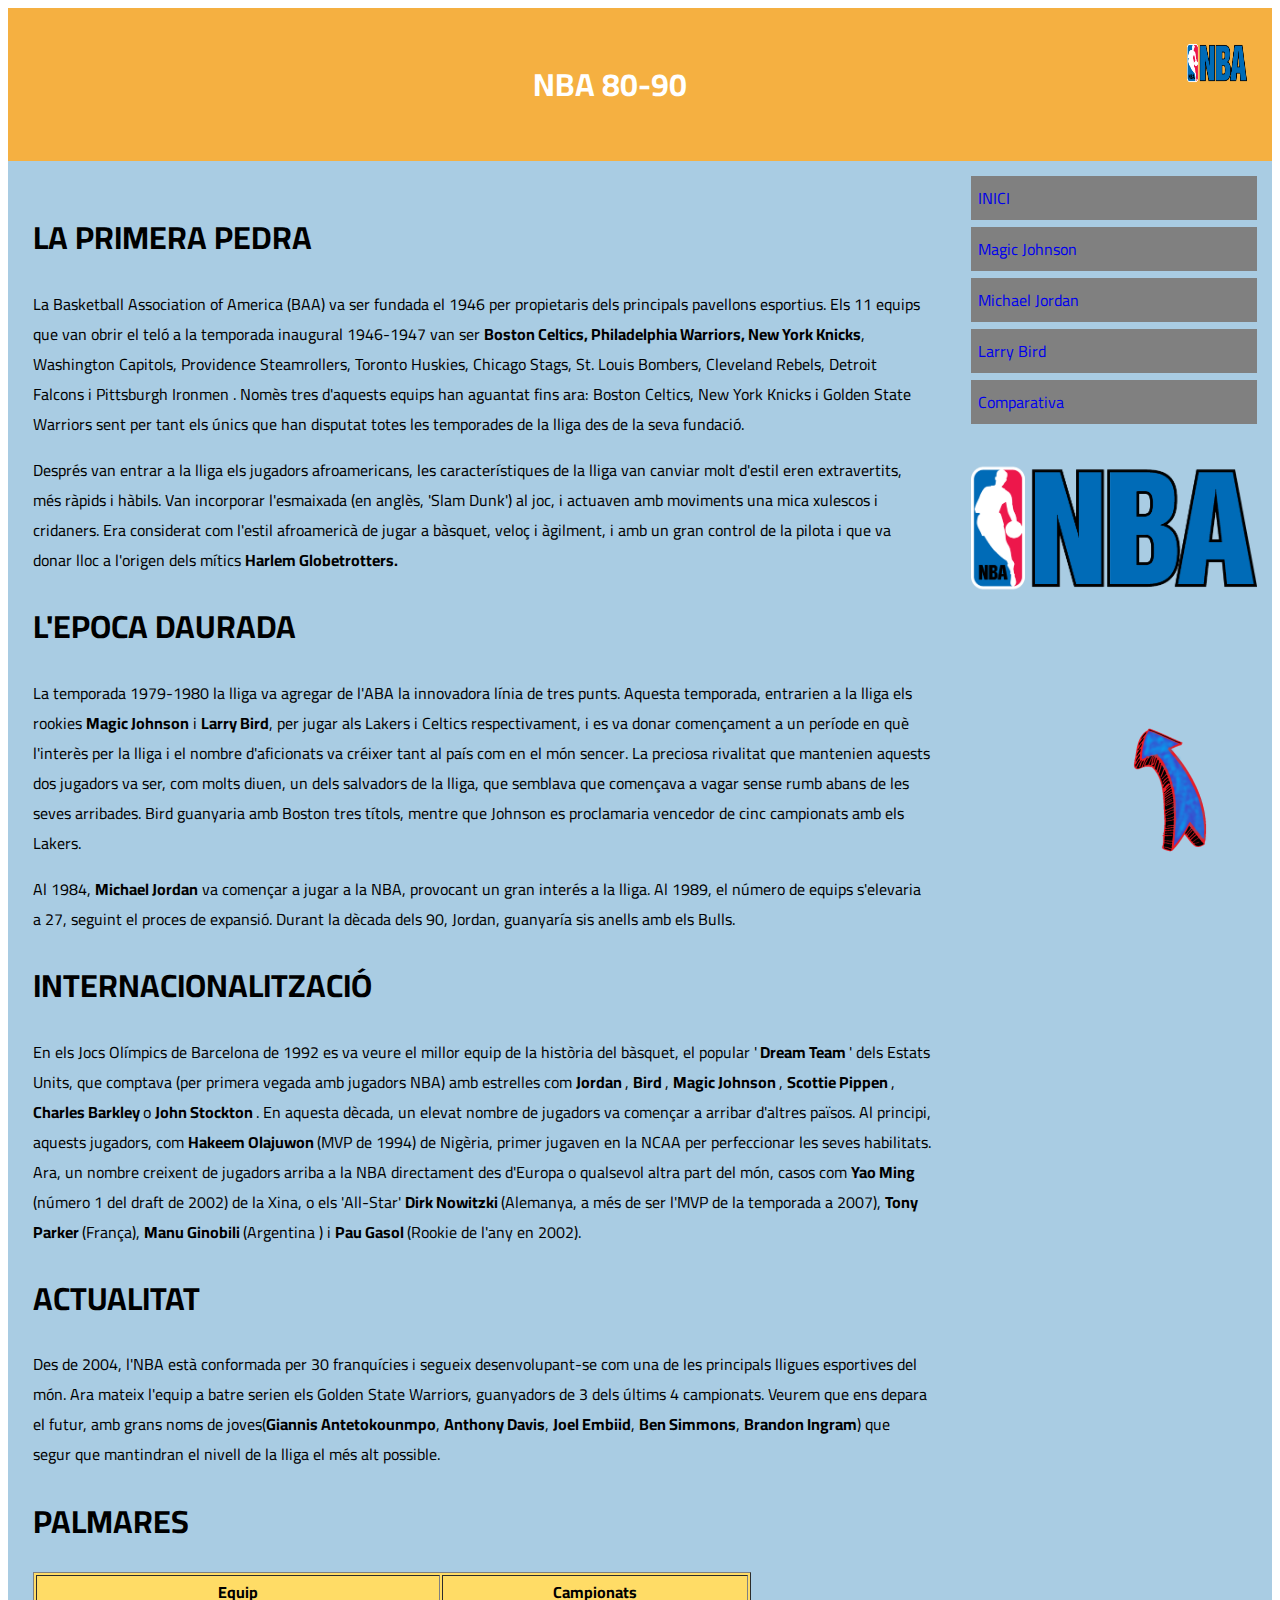
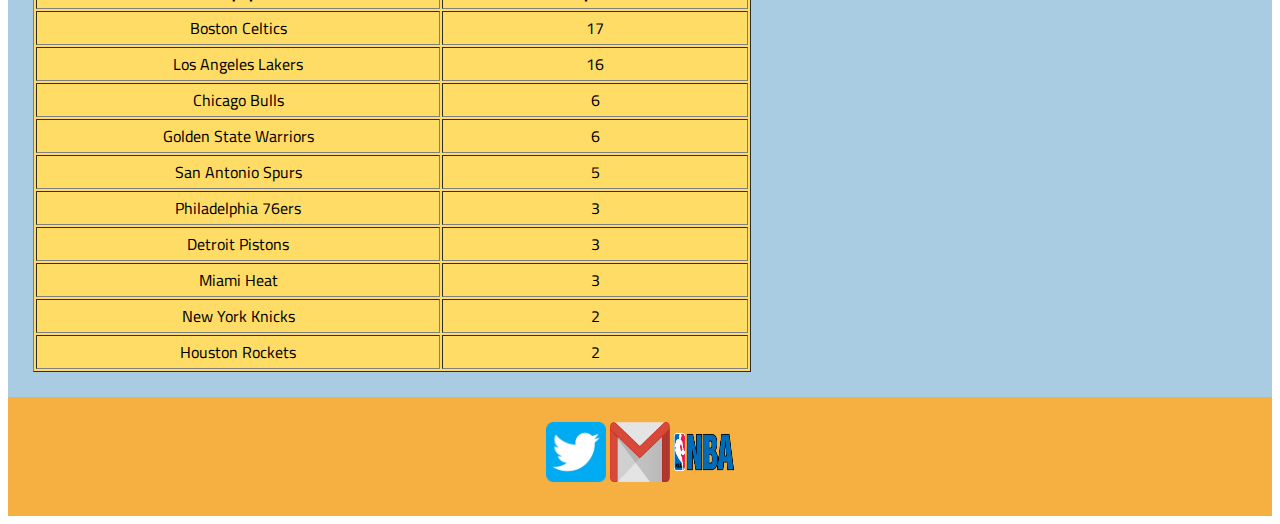
<file: index.html>
﻿<!DOCTYPE html>
<html>
	<head>
		<link rel="stylesheet" href="estils/estil.css">
		<link href="https://fonts.googleapis.com/css?family=Cairo" rel="stylesheet">
			<title>INICI</title>
			  <meta charset="UTF-8">
			  <script src="https://ajax.googleapis.com/ajax/libs/jquery/3.3.1/jquery.min.js"></script>
	</head>
	<body>

		<header id="top">
			<a href="index.html"><img src="img/nba logo.png" width="60" height="60" align="right"></a>
			<h1>NBA 80-90</h1>  
		</header>

			<div id="content">

			  <nav>
				<ul>
					<li><a href="index.html">INICI</a></li>
					<li><a href="Magic.html">Magic Johnson</a></li>
					<li><a href="Jordan.html">Michael Jordan</a></li>
					<li><a href="Bird.html">Larry Bird</a></li>
					<li><a href="Comparativa.html">Comparativa</a></li>
					<img src="img/nba logo.png" width="100%" height="100%">
				</ul>
			  </nav>

			  <section> 
				<h1>LA PRIMERA PEDRA</h1>
						<p>La Basketball Association of America (BAA) va ser fundada el 1946 per propietaris dels principals pavellons esportius. Els 11 equips que van obrir el teló a la temporada inaugural 1946-1947 van ser <b>Boston Celtics, Philadelphia Warriors, New York Knicks</b>, Washington Capitols, Providence Steamrollers, Toronto Huskies, Chicago Stags, St. Louis Bombers, Cleveland Rebels, Detroit Falcons i Pittsburgh Ironmen . Nomès tres d'aquests equips han aguantat fins ara: Boston Celtics, New York Knicks i Golden State Warriors sent per tant els únics que han disputat totes les temporades de la lliga des de la seva fundació.</p>

						<p>Després van entrar a la lliga els jugadors afroamericans, les característiques de la lliga van canviar molt d'estil eren extravertits, més ràpids i hàbils. Van incorporar l'esmaixada (en anglès, 'Slam Dunk') al joc, i actuaven amb moviments una mica xulescos i cridaners. Era considerat com l'estil afroamericà de jugar a bàsquet, veloç i àgilment, i amb un gran control de la pilota i que va donar lloc a l'origen dels mítics <b>Harlem Globetrotters.</b></p>

				<h1>L'EPOCA DAURADA</h1>

						<p>La temporada 1979-1980 la lliga va agregar de l'ABA la innovadora línia de tres punts. Aquesta temporada, entrarien a la lliga els rookies <b>Magic Johnson</b> i <b>Larry Bird</b>, per jugar als Lakers i Celtics respectivament, i es va donar començament a un període en què l'interès per la lliga i el nombre d'aficionats va créixer tant al país com en el món sencer. La preciosa rivalitat que mantenien aquests dos jugadors va ser, com molts diuen, un dels salvadors de la lliga, que semblava que començava a vagar sense rumb abans de les seves arribades. Bird guanyaria amb Boston tres títols, mentre que Johnson es proclamaria vencedor de cinc campionats amb els Lakers.</p>

						<p>Al 1984, <b>Michael Jordan</b> va començar a jugar a la NBA, provocant un gran interés a la lliga. Al 1989, el número de equips s'elevaria a 27, seguint el proces de expansió. ​Durant la dècada dels 90, Jordan, guanyaría sis anells amb els Bulls.</p>

				<h1>INTERNACIONALITZACIÓ</h1>
						
						<p>En els Jocs Olímpics de Barcelona de 1992 es va veure el millor equip de la història del bàsquet, el popular '<b> Dream Team </b>' dels Estats Units, que comptava (per primera vegada amb jugadors NBA) amb estrelles com <b> Jordan </b>, <b> Bird </b>, <b> Magic Johnson </b>, <b> Scottie Pippen </b>, <b> Charles Barkley </b> o <b> John Stockton </b>. En aquesta dècada, un elevat nombre de jugadors va començar a arribar d'altres països. Al principi, aquests jugadors, com <b> Hakeem Olajuwon </b> (MVP de 1994) de Nigèria, primer jugaven en la NCAA per perfeccionar les seves habilitats. Ara, un nombre creixent de jugadors arriba a la NBA directament des d'Europa o qualsevol altra part del món, casos com <b> Yao Ming </b> (número 1 del draft de 2002) de la Xina, o els 'All-Star' <b> Dirk Nowitzki </b> (Alemanya, a més de ser l'MVP de la temporada a 2007), <b> Tony Parker </b> (França), <b> Manu Ginobili </b> (Argentina ) i <b> Pau Gasol </b> (Rookie de l'any en 2002). </ p>

				<h1>ACTUALITAT</h1>
						
						<p>Des de 2004, l'NBA està conformada per 30 franquícies i segueix desenvolupant-se com una de les principals lligues esportives del món. Ara mateix l'equip a batre serien els Golden State Warriors, guanyadors de 3 dels últims 4 campionats. Veurem que ens depara el futur, amb grans noms de joves(<b>Giannis Antetokounmpo</b>, <b>Anthony Davis</b>, <b>Joel Embiid</b>, <b>Ben Simmons</b>, <b>Brandon Ingram</b>)  que segur que mantindran el nivell de la lliga el més alt possible. </p>

						
				<h1>PALMARES</h1>
				<table border align="left" width="80%" bgcolor="#FFDC66">
					<tr>
						<th>Equip</th> 
						<th>Campionats</th>
					 </tr>
					  
					  <tr>
						<td width="22%">Boston Celtics</td>
						<td width="16.66%">17</td>
					  </tr>
					  <tr>
						<td width="22%">Los Angeles Lakers</td>
						<td width="16.66%">16</td>
					  </tr>
					  <tr>
						<td width="22%">Chicago Bulls</td>
						<td width="16.66%">6</td>
					  </tr>
					  <tr>
						<td width="22%">Golden State Warriors</td>
						<td width="16.66%">6</td>
					  </tr>
					  <tr>
						<td width="22%">San Antonio Spurs</td>
						<td width="16.66%">5</td>
					  </tr>
					  <tr>
						<td width="22%">Philadelphia 76ers</td>
						<td width="16.66%">3</td>
					  </tr>
					  <tr>
						<td width="22%">Detroit Pistons</td>
						<td width="16.66%">3</td>
					  </tr>
					  <tr>
						<td width="22%">Miami Heat</td>
						<td width="16.66%">3</td>
					  </tr>
					  <tr>
						<td width="22%">New York Knicks</td>
						<td width="16.66%">2</td>
					  </tr>
					  <tr>
						<td width="22%">Houston Rockets</td>
						<td width="16.66%">2</td>
					  </tr>
				</table>

			  </section>
		</div>

		<footer>
			<a href="https://twitter.com/pereblackmamba"><img src="img/Twitter.png" width="60" height="60"></a>
			<a href="mailto:pmp00@iesemilidarder.com"><img src="img/gmail.png" width="60" height="60"></a>
			<a href="https://es.nba.com/?gr=www"><img src="img/nba logo.png" width="60" height="60"></a>
			<a href="#top" id="scrolltotop" title="Go to top"><img src="img/flecha2.png" width="130" height="130"></a>
		</footer>

	</body>
</html>
</file>
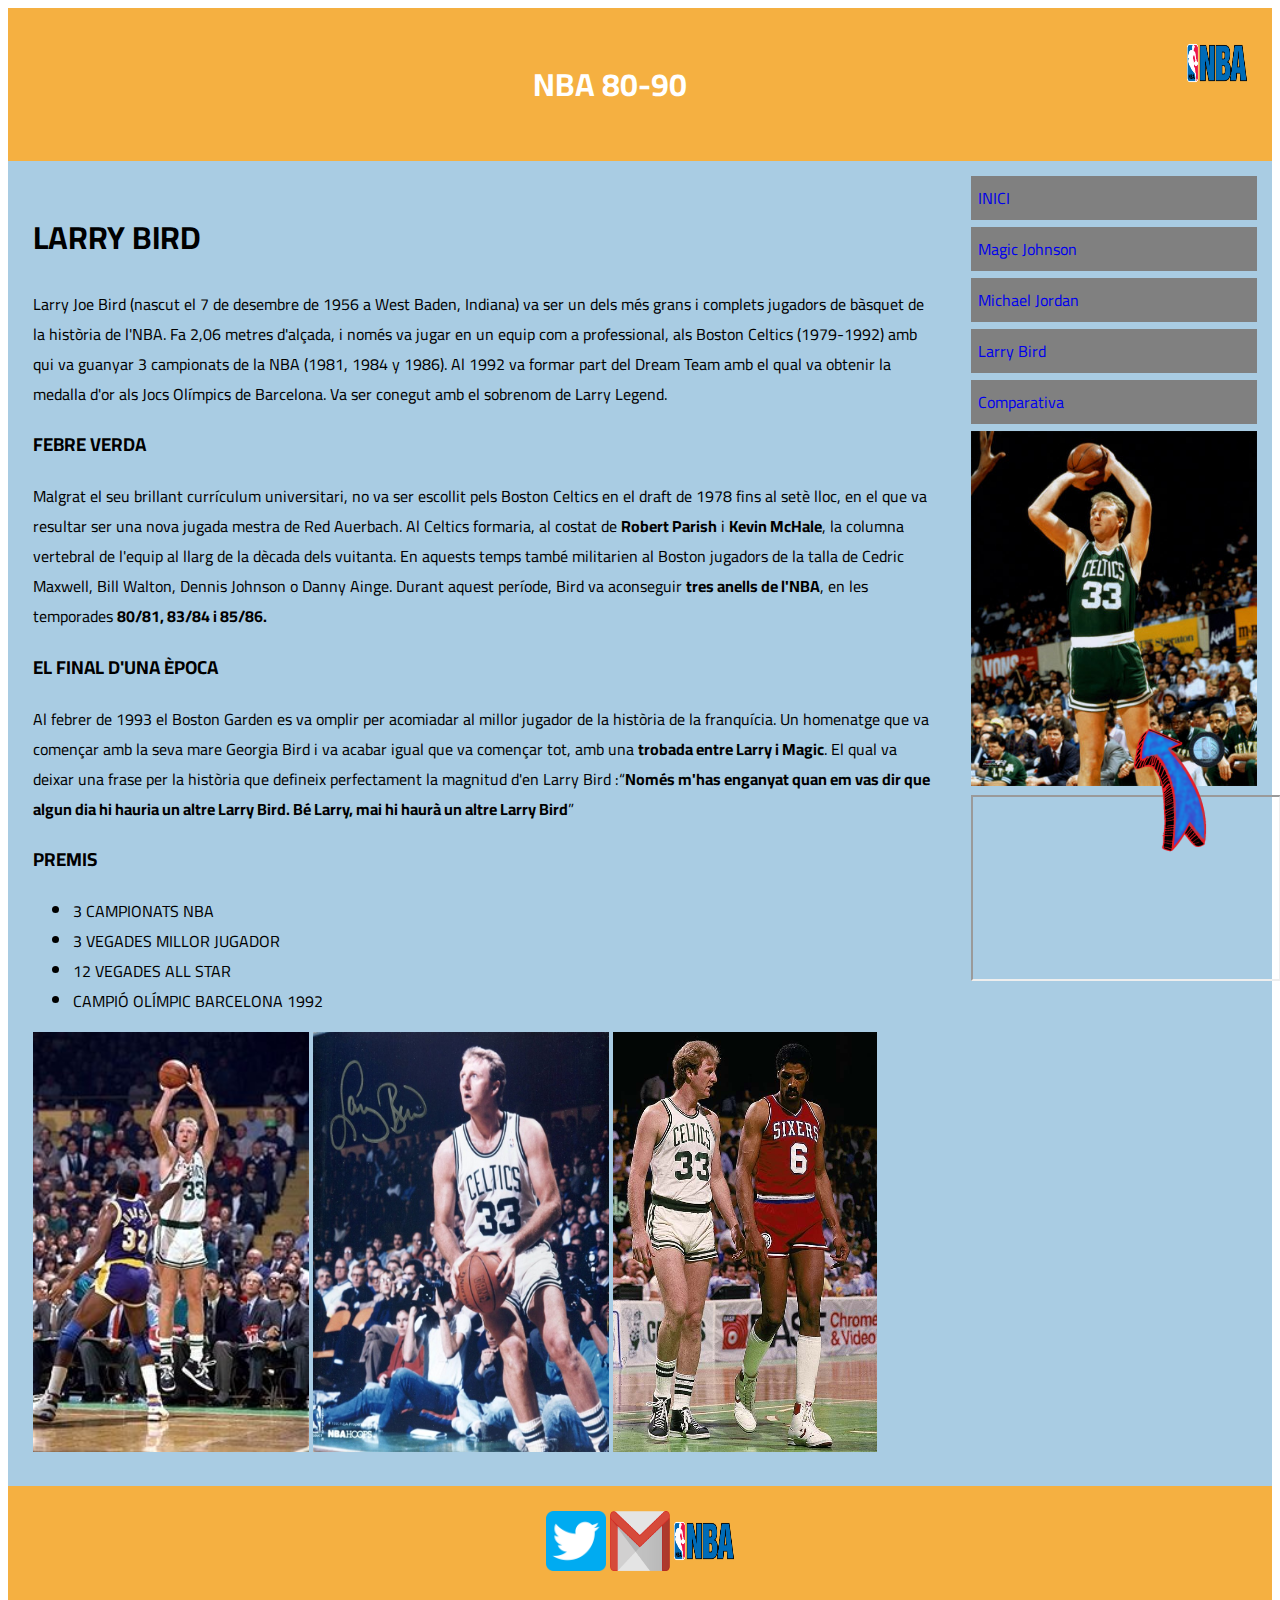
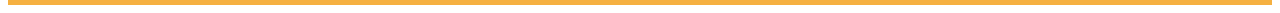
<file: Bird.html>
<!DOCTYPE html>
<html>
	<head>
		<link rel="stylesheet" href="estils/estil.css">
		<link href="https://fonts.googleapis.com/css?family=Cairo" rel="stylesheet">
			<title>BIRD</title>
			  <meta charset="UTF-8">
	</head>
	<body>

		<header>
			<a href="index.html"><img src="img/nba logo.png" width="60" height="60" align="right"></a>
			<h1>NBA 80-90</h1>
		</header>

			<div id="content">

			  <nav>
				<ul>
					<li><a href="index.html">INICI</a></li>
					<li><a href="Magic.html">Magic Johnson</a></li>
					<li><a href="Jordan.html">Michael Jordan</a></li>
					<li><a href="Bird.html">Larry Bird</a></li>
					<li><a href="Comparativa.html">Comparativa</a></li>
					<img src="img/larry bird.jpg" width="100%" height="100%">
					<iframe width="310" height="186" src="https://www.youtube.com/embed/3lt1x-k3QGU" frameborder="10" allow="autoplay; encrypted-media" allowfullscreen></iframe>
				</ul>
			  </nav>

			  <section>
				<h1>LARRY BIRD</h1>
					<p>Larry Joe Bird (nascut el 7 de desembre de 1956 a West Baden, Indiana) va ser un dels més grans i complets jugadors de bàsquet de la història de l'NBA. Fa 2,06 metres d'alçada, i només va jugar en un equip com a professional, als Boston Celtics (1979-1992) amb qui va guanyar 3 campionats de la NBA (1981, 1984 y 1986). Al 1992 va formar part del Dream Team amb el qual va obtenir la medalla d'or als Jocs Olímpics de Barcelona. Va ser conegut amb el sobrenom de Larry Legend.</p>

				<h3>FEBRE VERDA</h3>	
					<p>Malgrat el seu brillant currículum universitari, no va ser escollit pels Boston Celtics en el draft de 1978 fins al setè lloc, en el que va resultar ser una nova jugada mestra de Red Auerbach. Al Celtics formaria, al costat de <b>Robert Parish</b> i <b>Kevin McHale</b>, la columna vertebral de l'equip al llarg de la dècada dels vuitanta. En aquests temps també militarien al Boston jugadors de la talla de Cedric Maxwell, Bill Walton, Dennis Johnson o Danny Ainge. Durant aquest període, Bird va aconseguir <b>tres anells de l'NBA</b>, en les temporades <b>80/81, 83/84 i 85/86.</b></p>

				<h3>EL FINAL D'UNA ÈPOCA</h3>
					<p>Al febrer de 1993 el Boston Garden es va omplir per acomiadar al millor jugador de la història de la franquícia. Un homenatge que va començar amb la seva mare Georgia Bird i va acabar igual que va començar tot, amb una <b>trobada entre Larry i Magic</b>. El qual va deixar una frase per la història que defineix perfectament la magnitud d'en Larry Bird :“<b>Només m'has enganyat quan em vas dir que algun dia hi hauria un altre Larry Bird. Bé Larry, mai hi haurà un altre Larry Bird</b>”</p>

				<h3>PREMIS</h3>

			<ul>
				<li>3 CAMPIONATS NBA</li>
				<li>3 VEGADES MILLOR JUGADOR</li>
				<li>12 VEGADES ALL STAR</li>
				<li>CAMPIÓ OLÍMPIC BARCELONA 1992</li>
			</ul>
				<img src="img/larry bird shot.jpg" width="30.7%" height="420">
				<img src="img/larry bird sign.jpg" width="33%" height="420">
				<img src="img/larry bird erving.jpg" width="29.4%" height="420">
			  </section>
		</div>

		<footer>
		  <a href="https://twitter.com/pereblackmamba"><img src="img/Twitter.png" width="60" height="60"></a>
		  <a href="mailto:pmp00@iesemilidarder.com"><img src="img/gmail.png" width="60" height="60"></a>
		  <a href="https://es.nba.com/?gr=www"><img src="img/nba logo.png" width="60" height="60"></a>
		  <a href="#top" id="scrolltotop" title="Go to top"><img src="img/flecha2.png" width="130" height="130"></a>
		</footer>

	</body>
</html>
</file>
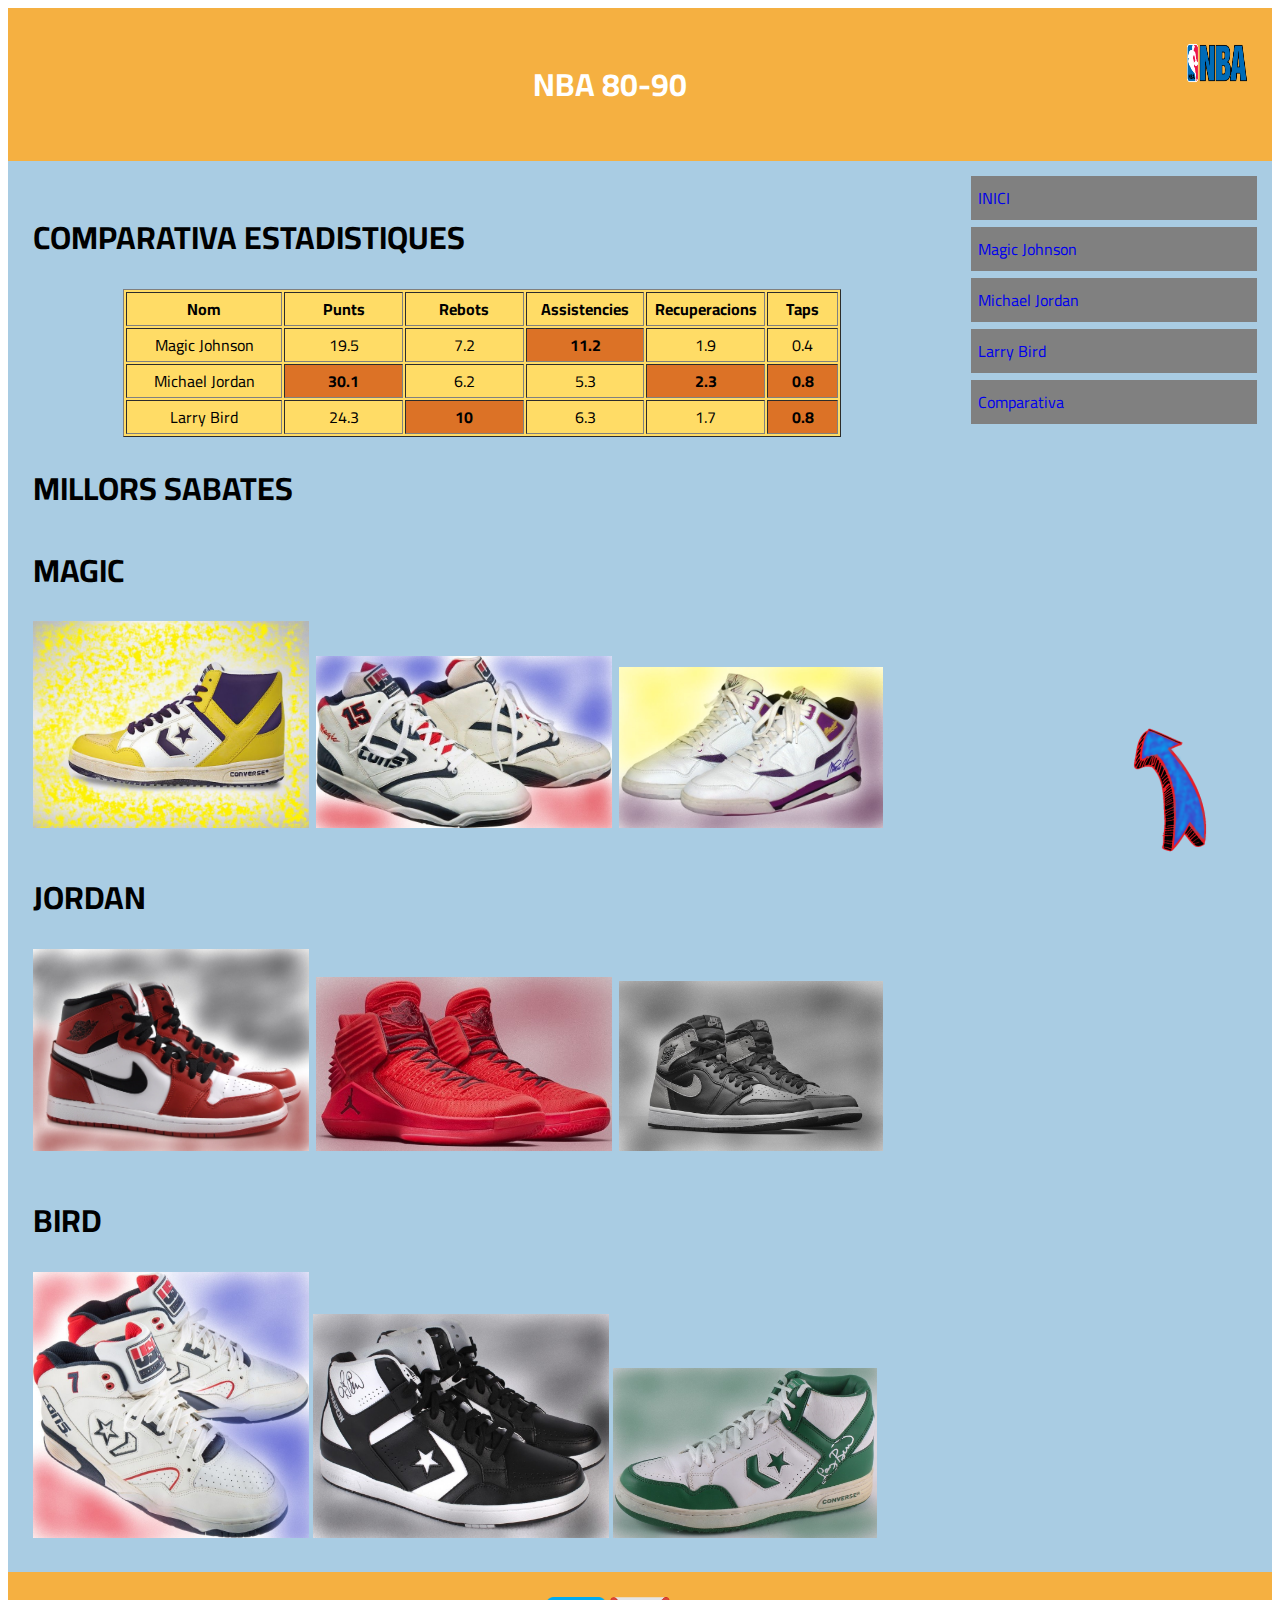
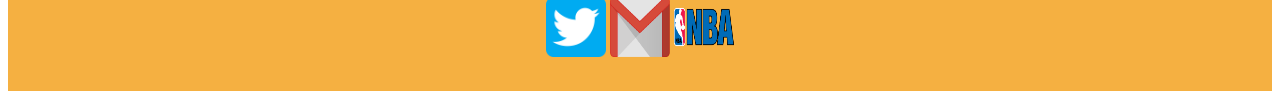
<file: Comparativa.html>
<!DOCTYPE html>
<html>
	<head>
		<link rel="stylesheet" href="estils/estil.css">
		<link href="https://fonts.googleapis.com/css?family=Cairo" rel="stylesheet">
			<title>COMPARATIVA</title>
			  <meta charset="UTF-8">
		
	</head>
	<body>

		<header>
			<a href="index.html"><img src="img/nba logo.png" width="60" height="60" align="right"></a>
			<h1>NBA 80-90</h1>
		</header>

			<div id="content">

			  <nav>
				<ul>
					<li><a href="index.html">INICI</a></li>
					<li><a href="Magic.html">Magic Johnson</a></li>
					<li><a href="Jordan.html">Michael Jordan</a></li>
					<li><a href="Bird.html">Larry Bird</a></li>
					<li><a href="Comparativa.html">Comparativa</a></li>
				</ul>
			  </nav>

			  <section>
				<h1>COMPARATIVA ESTADISTIQUES</h1>
					<table border align="center" width="80%" bgcolor="#FFDC66">
					  <tr>
						<th>Nom</th> 
						<th>Punts</th>
						<th>Rebots</th>
						<th>Assistencies</th>
						<th>Recuperacions</th>
						<th>Taps</th>
						
					  </tr>
					  <tr>
						<td width="22%">Magic Johnson</td>
						<td width="16.66%">19.5</td>
						<td width="16.66%">7.2</td>
						<td class="resaltado" width="16.66%"><b>11.2</b></td>
						<td width="16.66%">1.9</td>
						<td width="10%">0.4</td>
						
					  </tr>
					  <tr>
						<td>Michael Jordan</td>
						<td class="resaltado"><b>30.1</b></td>
						<td>6.2</td>
						<td>5.3</td>
						<td class="resaltado"><b>2.3<b></td>
						<td class="resaltado"><b>0.8</b></td>
					  </tr>
					  <tr>
						<td>Larry Bird</td>
						<td>24.3</td>
						<td class="resaltado"><b>10</b></td>
						<td>6.3</td>
						<td>1.7</td>
						<td class="resaltado"><b>0.8</b></td>
					  </tr>
					</table>
				
				<h1>MILLORS SABATES<h1>
					<h1>MAGIC<h1>
						<img src="img/magic johnson shoes.jpg" width="30.7%" height="30.7%">
						<img src="img/magic johnson shoes2.jpg" width="33%" height="33%">
						<img src="img/magic johnson shoes3.jpg" width="29.4%" height="29.4%">
						
					<h1>JORDAN<h1>
						<img src="img/jordan shoes.jpg" width="30.7%" height="30.7%">
						<img src="img/jordan shoes2.jpg" width="33%" height="33%">
						<img src="img/jordan shoes3.jpg" width="29.4%" height="29.4%">
					
					<h1>BIRD</h1>
						<img src="img/larry bird shoes.jpg" width="30.7%" height="30.7%">
						<img src="img/larry bird shoes2.jpg" width="33%" height="33%">
						<img src="img/larry bird shoes3.jpg" width="29.4%" height="29.4%">
			  </section>
		</div>

		<footer>
		  <a href="https://twitter.com/pereblackmamba"><img src="img/Twitter.png" width="60" height="60"></a>
		  <a href="mailto:pmp00@iesemilidarder.com"><img src="img/gmail.png" width="60" height="60"></a>
		  <a href="https://es.nba.com/?gr=www"><img src="img/nba logo.png" width="60" height="60"></a>
		  <a href="#top" id="scrolltotop" title="Go to top"><img src="img/flecha2.png" width="130" height="130"></a>
		</footer>

	</body>
</html>
</file>
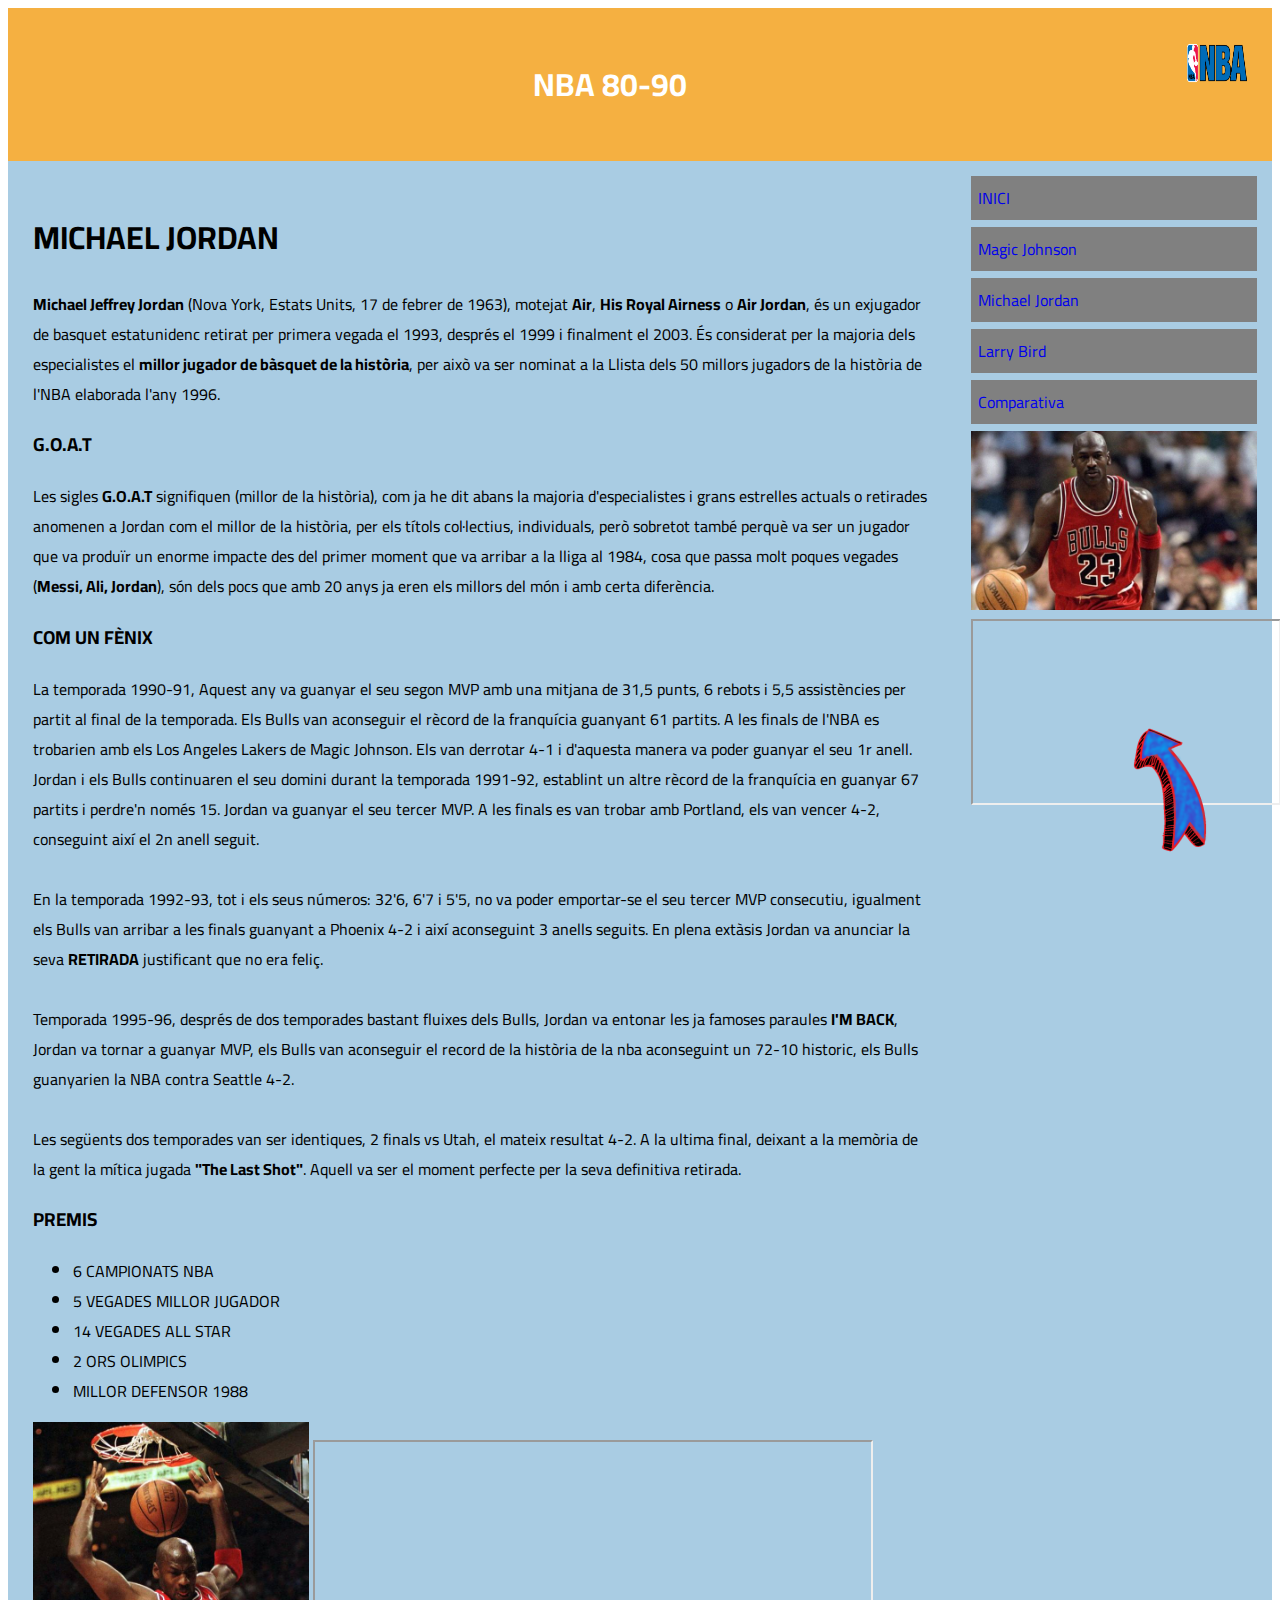
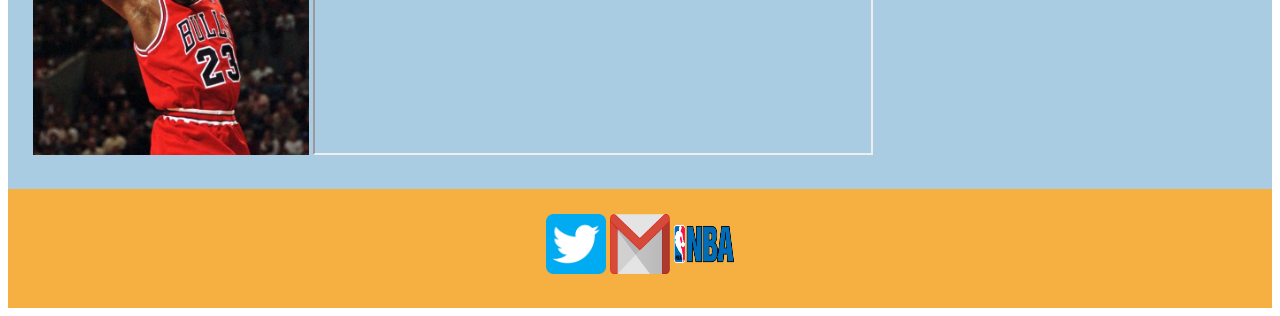
<file: Jordan.html>
<!DOCTYPE html>
<html>
	<head>
		<link rel="stylesheet" href="estils/estil.css">
		<link href="https://fonts.googleapis.com/css?family=Cairo" rel="stylesheet">
			<title>JORDAN</title>
			  <meta charset="UTF-8">
	</head>
	<body>

		<header>
			<a href="index.html"><img src="img/nba logo.png" width="60" height="60" align="right"></a>
			<h1>NBA 80-90</h1>
		</header>

			<div id="content">

			  <nav>
				<ul>
					<li><a href="index.html">INICI</a></li>
					<li><a href="Magic.html">Magic Johnson</a></li>
					<li><a href="Jordan.html">Michael Jordan</a></li>
					<li><a href="Bird.html">Larry Bird</a></li>
					<li><a href="Comparativa.html">Comparativa</a></li>
					<img src="img/michael jordan.jpg" width="100%" height="100%">
					<iframe width="310" height="186" src="https://www.youtube.com/embed/rL--gQ2AvJY" frameborder="10" allow="autoplay; encrypted-media" allowfullscreen></iframe>
				</ul>
			  </nav>

			  <section>
				<h1>MICHAEL JORDAN</h1>
					<p><b>Michael Jeffrey Jordan</b> (Nova York, Estats Units, 17 de febrer de 1963), motejat <b>Air</b>, <b>His Royal Airness</b> o <b>Air Jordan</b>, és un exjugador de basquet estatunidenc retirat per primera vegada el 1993, després el 1999 i finalment el 2003. És considerat per la majoria dels especialistes el <b>millor jugador de bàsquet de la història</b>, per això va ser nominat a la Llista dels 50 millors jugadors de la història de l'NBA elaborada l'any 1996.</p>

				<h3>G.O.A.T</h3>
					<p>Les sigles <b>G.O.A.T</b> signifiquen (millor de la història), com ja he dit abans la majoria d'especialistes i grans estrelles actuals o retirades anomenen a Jordan com el millor de la història, per els títols col·lectius, individuals, però sobretot també perquè va ser un jugador que va produïr un enorme impacte des del primer moment que va arribar a la lliga al 1984, cosa que passa molt poques vegades (<b>Messi, Ali, Jordan</b>), són dels pocs que amb 20 anys ja eren els millors del món i amb certa diferència.</p>

				<h3>COM UN FÈNIX</h3>	
					<p>La temporada 1990-91, Aquest any va guanyar el seu segon MVP amb una mitjana de 31,5 punts, 6 rebots i 5,5 assistències per partit al final de la temporada. Els Bulls van aconseguir el rècord de la franquícia guanyant 61 partits. A les finals de l'NBA es trobarien amb els Los Angeles Lakers de Magic Johnson. Els van derrotar 4-1 i d'aquesta manera va poder guanyar el seu 1r anell. <br>Jordan i els Bulls continuaren el seu domini durant la temporada 1991-92, establint un altre rècord de la franquícia en guanyar 67 partits i perdre'n només 15. Jordan va guanyar el seu tercer MVP. A les finals es van trobar amb Portland, els van vencer 4-2, conseguint així el 2n anell seguit.</br><br>En la temporada 1992-93, tot i els seus números: 32'6, 6'7 i 5'5, no va poder emportar-se el seu tercer MVP consecutiu, igualment els Bulls van arribar a les finals guanyant a Phoenix 4-2 i així aconseguint 3 anells seguits. En plena extàsis Jordan va anunciar la seva <b>RETIRADA</b> justificant que no era feliç.</br><br>Temporada 1995-96, després de dos temporades bastant fluixes dels Bulls, Jordan va entonar les ja famoses paraules <b>I'M BACK</b>, Jordan va tornar a guanyar MVP, els Bulls van aconseguir el record de la història de la nba aconseguint un 72-10 historic, els Bulls guanyarien la NBA contra Seattle 4-2.</br><br> Les següents dos temporades van ser identiques, 2 finals vs Utah, el mateix resultat 4-2. A la ultima final, deixant a la memòria de la gent la mítica jugada <b>"The Last Shot"</b>. Aquell va ser el moment perfecte per la seva definitiva retirada.</br></p>

				<h3>PREMIS</h3>

			<ul>
				<li>6 CAMPIONATS NBA</li>
				<li>5 VEGADES MILLOR JUGADOR</li>
				<li>14 VEGADES ALL STAR</li>
				<li>2 ORS OLIMPICS</li>
				<li>MILLOR DEFENSOR 1988</li>
			</ul>
				<img src="img/jordan mate.jpg" width="30.7%" height="30.7%">
				<iframe width="560" height="315" src="https://www.youtube.com/embed/iPq2HkV8a7c" frameborder="10" allow="accelerometer; autoplay; encrypted-media; gyroscope; picture-in-picture" allowfullscreen></iframe>

			  </section>
		</div>

		<footer>
		  <a href="https://twitter.com/pereblackmamba"><img src="img/Twitter.png" width="60" height="60"></a>
		  <a href="mailto:pmp00@iesemilidarder.com"><img src="img/gmail.png" width="60" height="60"></a>
		  <a href="https://es.nba.com/?gr=www"><img src="img/nba logo.png" width="60" height="60"></a>
		  <a href="#top" id="scrolltotop" title="Go to top"><img src="img/flecha2.png" width="130" height="130"></a>
		</footer>

	</body>
</html>
</file>
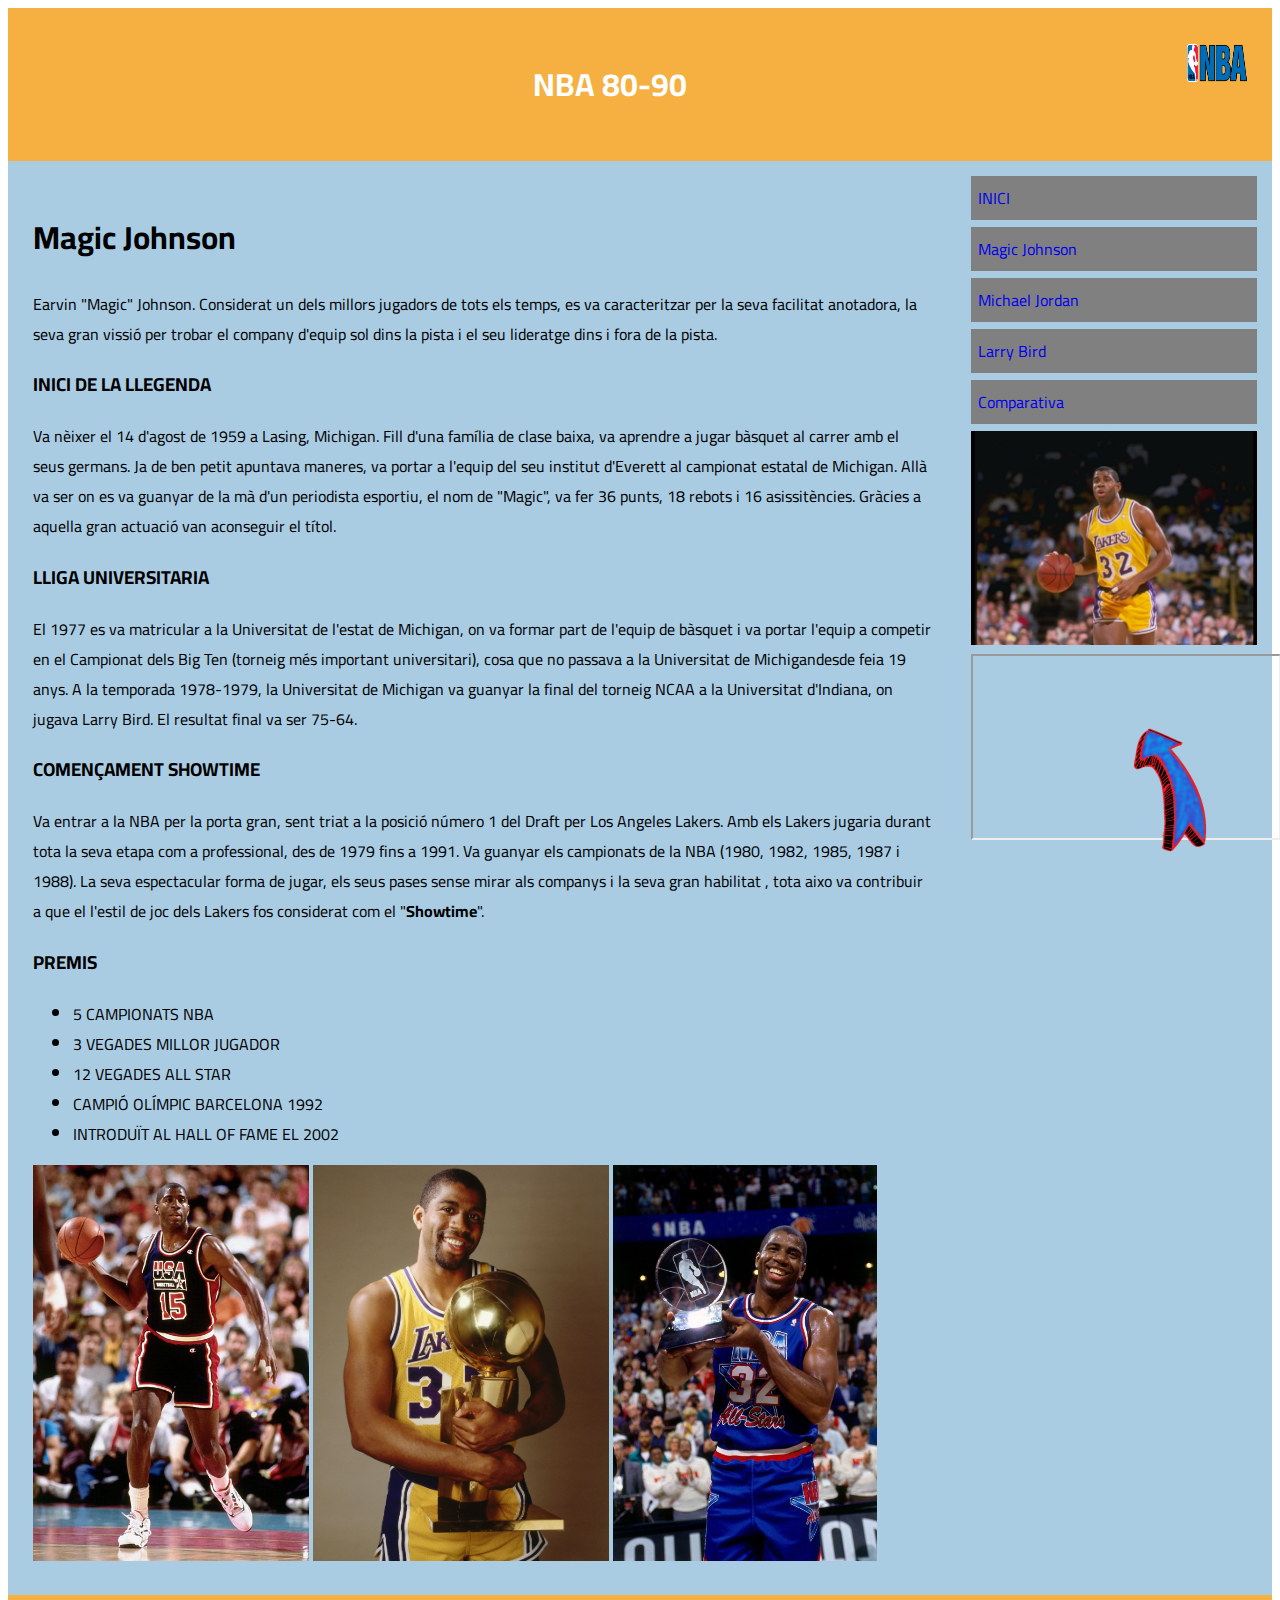
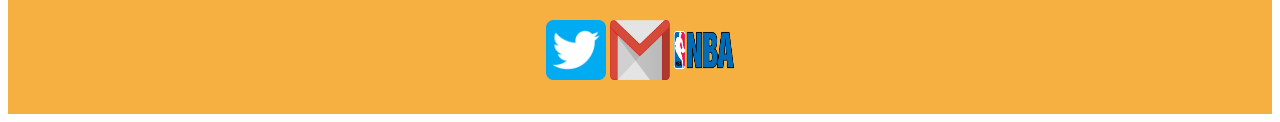
<file: Magic.html>
<!DOCTYPE html>
<html>
	<head>
		<link rel="stylesheet" href="estils/estil.css">
		<link href="https://fonts.googleapis.com/css?family=Cairo" rel="stylesheet">
			<title>MAGIC</title>
			  <meta charset="UTF-8">
	</head>
	<body>

		<header>
			<a href="index.html"><img src="img/nba logo.png" width="60" height="60" align="right"></a>
			<h1>NBA 80-90</h1>
		</header>

				<div id="content">

				<nav>
				<ul>
					<li><a href="index.html">INICI</a></li>
					<li><a href="Magic.html">Magic Johnson</a></li>
					<li><a href="Jordan.html">Michael Jordan</a></li>
					<li><a href="Bird.html">Larry Bird</a></li>
					<li><a href="Comparativa.html">Comparativa</a></li>
					<img src="img/magic johnson.jpg" width="100%" height="100%">
					<iframe width="310" height="186" src="https://www.youtube.com/embed/yrC5x3UEx5s" frameborder="10" allow="autoplay; encrypted-media" allowfullscreen></iframe>
				</ul>
				</nav>

			<section>
				<h1>Magic Johnson</h1>

						<p>Earvin "Magic" Johnson. Considerat un dels millors jugadors de tots els temps, es va caracteritzar per la seva facilitat anotadora, la seva gran vissió per trobar el company d'equip sol dins la pista i el seu lideratge dins i fora de la pista.</p>

				<h3>INICI DE LA LLEGENDA</h3>
						<p>Va nèixer el 14 d'agost de 1959 a Lasing, Michigan. Fill d'una família de clase baixa, va aprendre a jugar bàsquet al carrer amb el seus germans. Ja de ben petit apuntava maneres, va portar a l'equip del seu institut d'Everett al campionat estatal de Michigan. Allà va ser on es va guanyar de la mà d'un periodista esportiu, el nom de "Magic", va fer 36 punts, 18 rebots i 16 asissitències. Gràcies a aquella gran actuació van aconseguir el títol.</p>
			
				<h3>LLIGA UNIVERSITARIA</h3>
						<p>El 1977 es va matricular a la Universitat de l'estat de Michigan, on va formar part de l'equip de bàsquet i va portar l'equip a competir en el Campionat dels Big Ten (torneig més important universitari), cosa que no passava a la Universitat de Michigandesde feia 19 anys. A la temporada 1978-1979, la Universitat de Michigan va guanyar la final del torneig NCAA a la Universitat d'Indiana, on jugava Larry Bird. El resultat final va ser 75-64.</p>
			
				<h3>COMENÇAMENT SHOWTIME</h3>
						<p>Va entrar a la NBA per la porta gran, sent triat a la posició número 1 del Draft per Los Angeles Lakers. Amb els Lakers jugaria durant tota la seva etapa com a professional, des de 1979 fins a 1991. Va guanyar els campionats de la NBA (1980, 1982, 1985, 1987 i 1988). La seva espectacular forma de jugar, els seus pases sense mirar als companys i la seva gran habilitat , tota aixo va contribuir a que el l'estil de joc dels Lakers fos considerat com el "<b>Showtime</b>". </p>
				
				<h3>PREMIS</h3>

			<ul>
				<li>5 CAMPIONATS NBA</li>
				<li>3 VEGADES MILLOR JUGADOR</li>
				<li>12 VEGADES ALL STAR</li>
				<li>CAMPIÓ OLÍMPIC BARCELONA 1992</li>
				<li>INTRODUÏT AL HALL OF FAME EL 2002</li>
			</ul>
				<img src="img/magic usa.jpg" width="30.7%" height="30.7%">
				<img src="img/magic titol.jpg" width="33%" height="33%">
				<img src="img/magic mvp.jpg" width="29.4%" height="29.4%">
			</section>
				</div>

			<footer>
				<a href="https://twitter.com/pereblackmamba"><img src="img/Twitter.png" width="60" height="60"></a>
				<a href="mailto:pmp00@iesemilidarder.com"><img src="img/gmail.png" width="60" height="60"></a>
				<a href="https://es.nba.com/?gr=www"><img src="img/nba logo.png" width="60" height="60"></a>
				<a href="#top" id="scrolltotop" title="Go to top"><img src="img/flecha2.png" width="130" height="130"></a>
			</footer>

	</body>
</html>
</file>
<file: estils/estil.css>
﻿* {
	box-sizing: border-box;
}
body {
	font-family: 'Cairo', sans-serif;
}
header, footer {
	background-color: #F5B041;
	color: white;
	padding: 25px;
	text-align: center;
	width: 100%;
}

#content {
	width: 100%;
	clear: both;
	display: table;
	background-color: #A9CCE3;
}

nav {
	width: 25%;
	float: right;
	padding: 15px;
}
section {
	width: 75%;
	float: left;
	padding: 25px;
}
nav ul {
	margin: 0px;
	padding: 0px;
	list-style-type: none;
}
nav li {
	padding: 7px;
	margin-bottom: 7px;
	background-color: grey;
	color: black;
}
nav li:hover {
	background-color: tomato;
	color: tomato;

}
a:link{
	text-decoration:none
}
td{
	text-align: center;
}
.resaltado{
	background-color: #DC7226 !important;
}
#scrolltotop {
	position: fixed;
	bottom: 20px;
	right: 30px;
	z-index: 99;
	font-size: 18px;
	border: none;
	outline: none;
	cursor: pointer;
	padding: 15px;
	border-radius: 4px;
}
</file>
